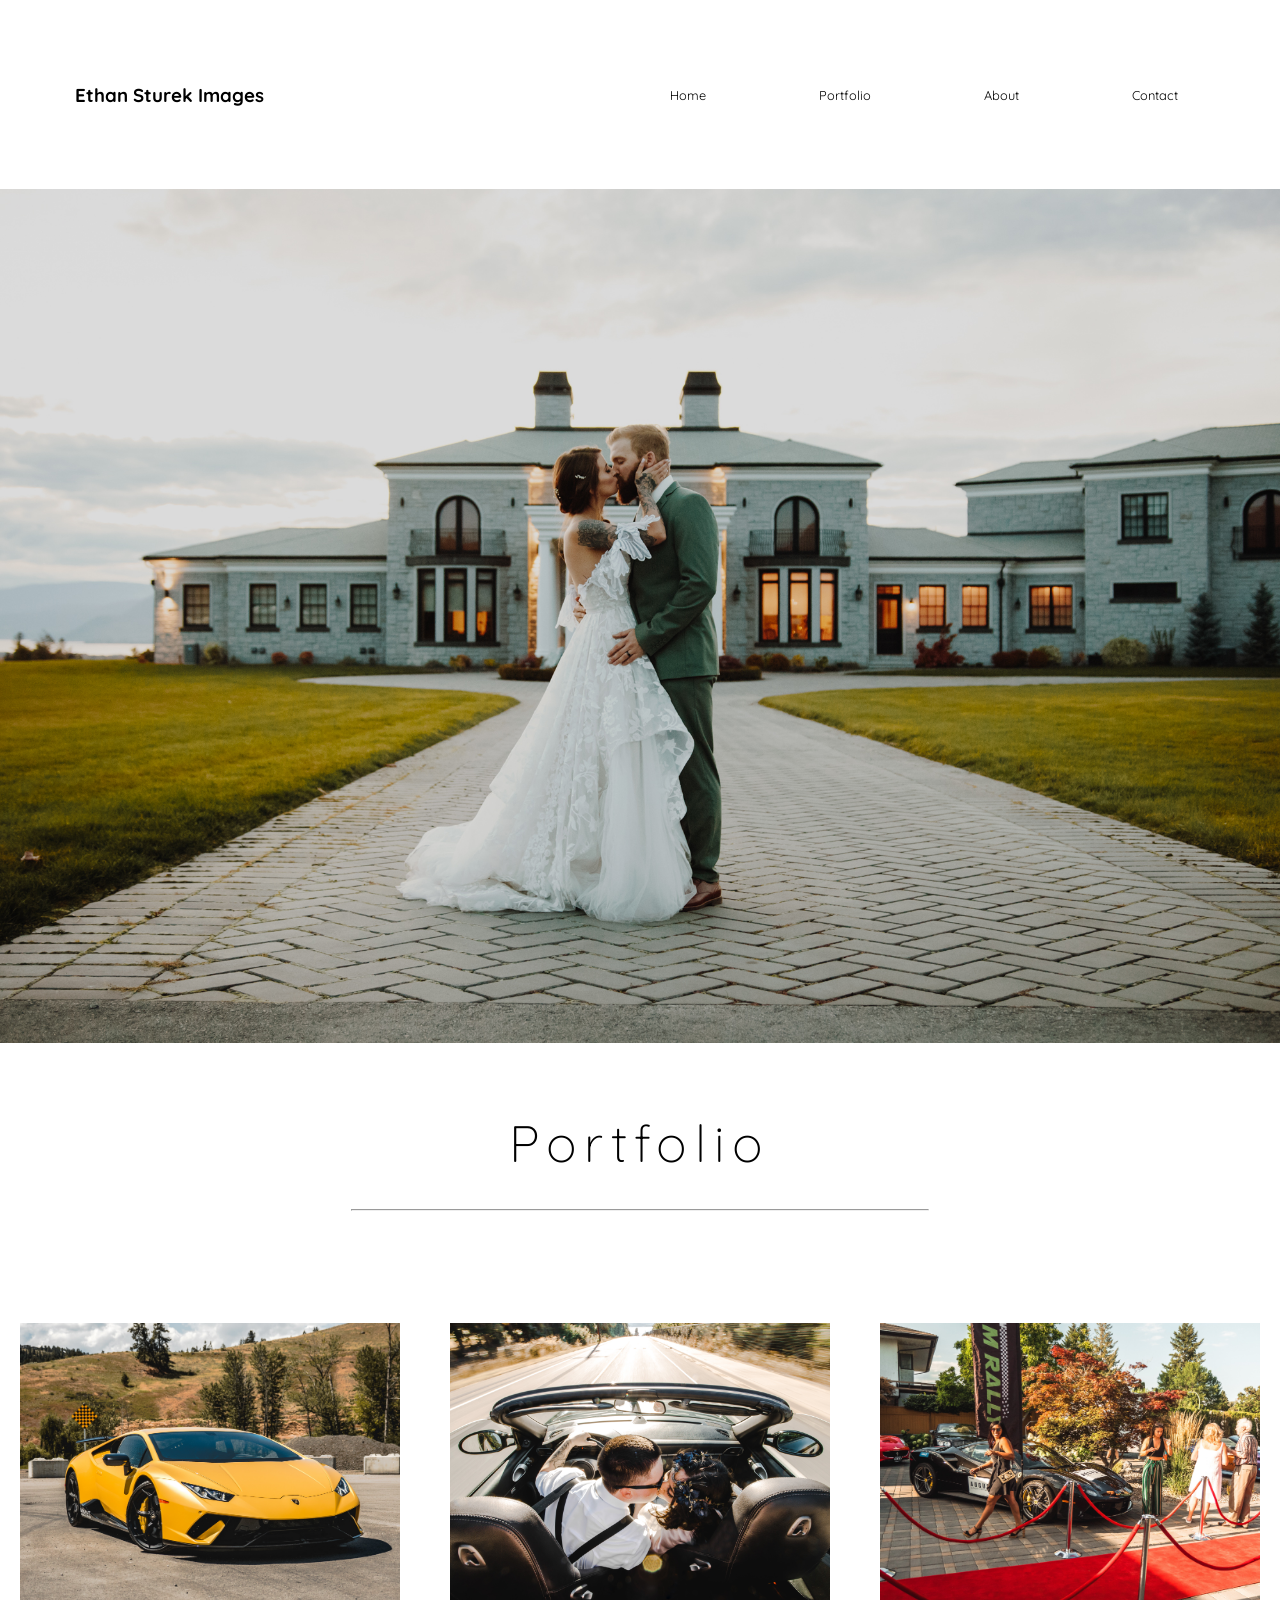
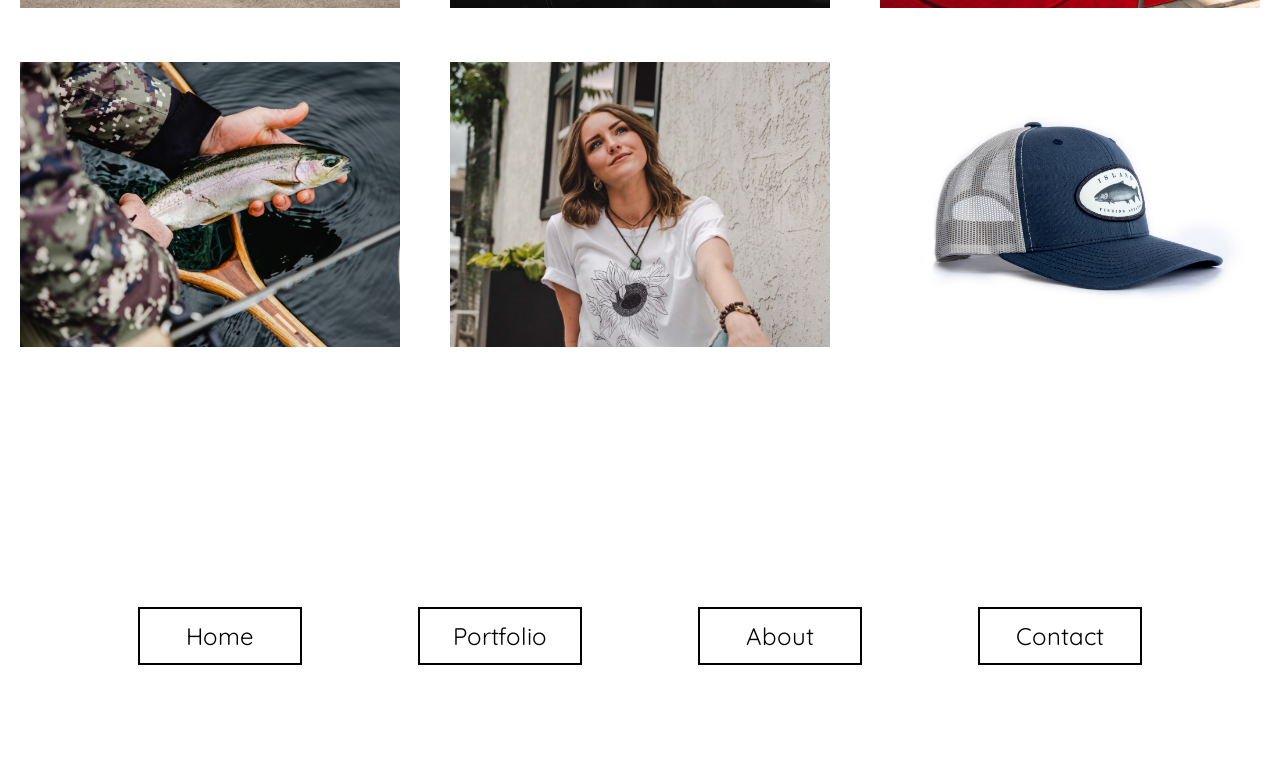
<file: index.html>
<!DOCTYPE html>
<html lang="en">
<head>
    <meta charset="UTF-8">
    <meta name="viewport" content="width=device-width, initial-scale=1.0">
    <meta http-equiv="X-UA-Compatible" content="IE=edge">
    <link rel="preconnect" href="https://fonts.googleapis.com">
    <link rel="preconnect" href="https://fonts.gstatic.com" crossorigin>
    <link href="https://fonts.googleapis.com/css2?family=Quicksand:wght@300..700&display=swap" rel="stylesheet">
    <link rel="stylesheet" href="style.css">
    <title>ESImages</title>
</head>
<body>
    <header>
        <h3 class="logo">Ethan Sturek Images</h3>
        <nav>
            <ul>
                <li><a href="#">Home</a></li>
                <li><a href="#">Portfolio</a></li>
                <li><a href="#">About</a></li>
                <li><a href="#">Contact</a></li>
            </ul>
        </nav>
    </header>

    <img class="banner" src="Pictures/Corey1.jpg" alt="Car" style="width:100%; height:auto;">

    <div class="mid-seperator">
        <h1 class="portfolio">
        Portfolio
        </h1>
        <hr style="width:45%">
    </div>

<div class="gallery-container">
        <div class="gallery">
            <div class="image-item">
                <img src="Pictures/Car1.jpg" alt="Car">
                <div class="overlay">Cars</div>
            </div>
            <div class="image-item">
                <img src="Pictures/Zane1.jpg" alt="Zane">
                <div class="overlay">Weddings</div>
            </div>
            <div class="image-item">
                <img src="Pictures/Event1.jpg" alt="Event">
                <div class="overlay">Events</div>
            </div>
            <div class="image-item">
                <img src="Pictures/Fishing1.jpg" alt="Fishing">
                <div class="overlay">Lifestyle</div>
            </div>
            <div class="image-item">
                <img src="Pictures/Portraits1.jpg" alt="Portrait">
                <div class="overlay">Portraits</div>
            </div>
            <div class="image-item">
                <img src="Pictures/Product1.jpg" alt="Product">
                <div class="overlay">Products</div>
            </div>
        </div>
</div>

        <footer>
            <nav>
                <ul>
                    <li><a href="#">Home</a></li>
                    <li><a href="#">Portfolio</a></li>
                    <li><a href="#">About</a></li>
                    <li><a href="#">Contact</a></li>
                </ul>
            </nav>
        </footer>
</body>
</html>
</file>
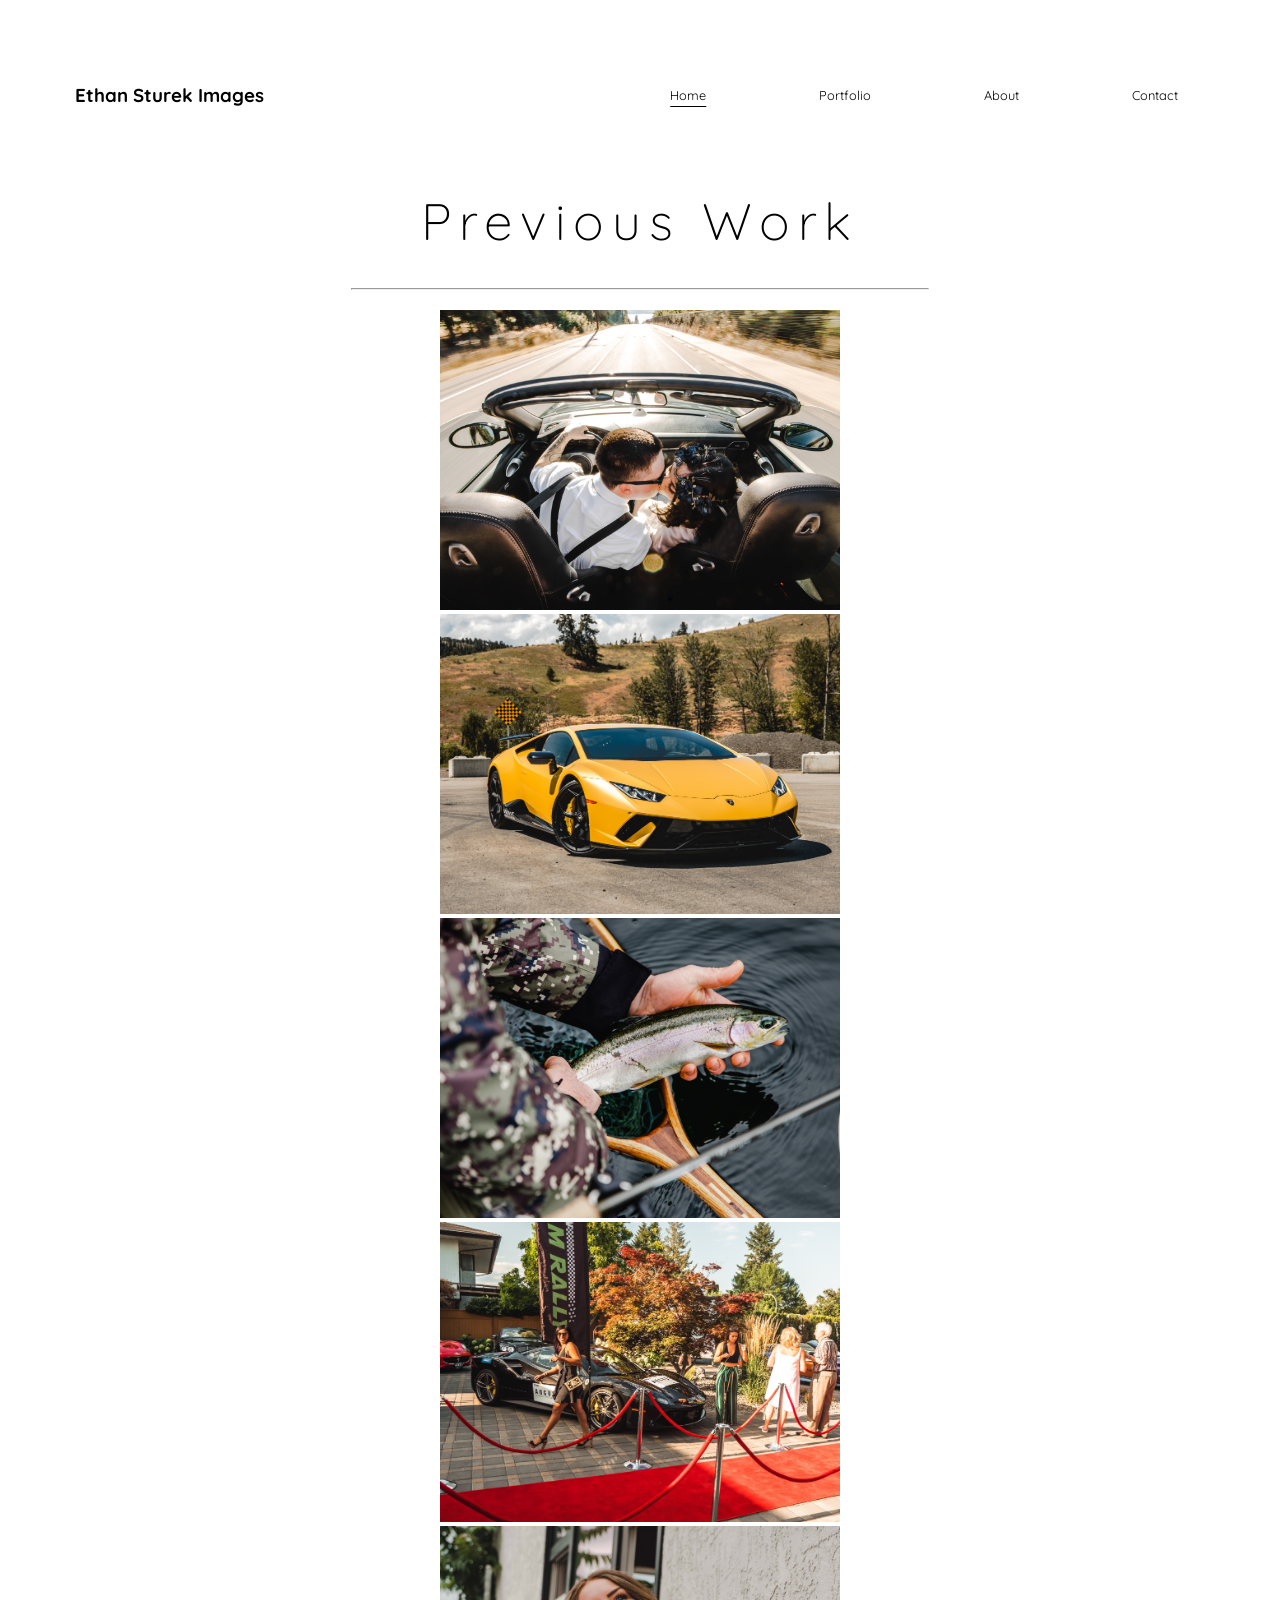
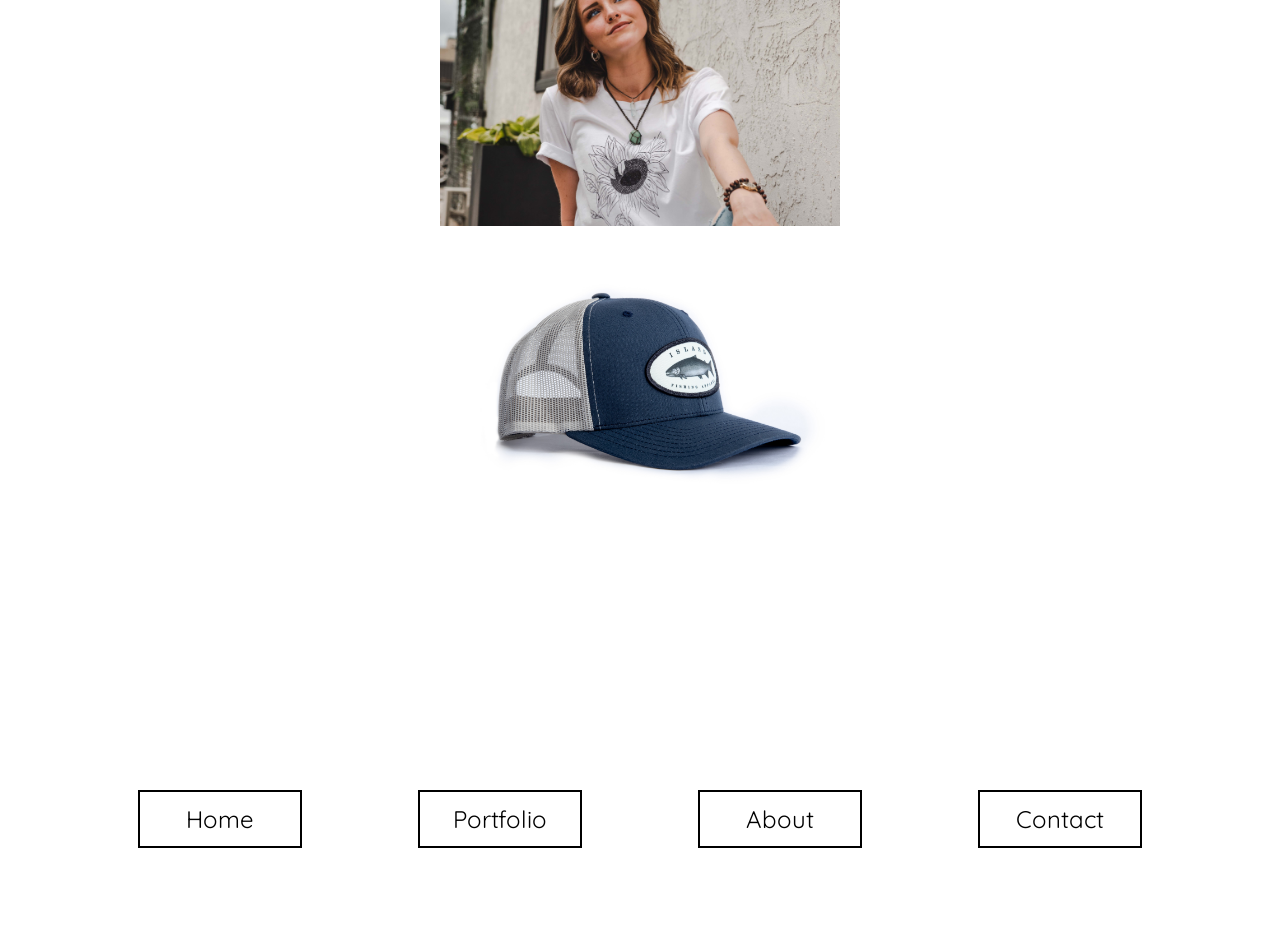
<file: portfolio.html>
<!DOCTYPE html>
<html lang="en">
<head>
    <meta charset="UTF-8">
    <meta name="viewport" content="width=device-width, initial-scale=1.0">
    <meta http-equiv="X-UA-Compatible" content="IE=edge">
    <link rel="preconnect" href="https://fonts.googleapis.com">
    <link rel="preconnect" href="https://fonts.gstatic.com" crossorigin>
    <link href="https://fonts.googleapis.com/css2?family=Quicksand:wght@300..700&display=swap" rel="stylesheet">
    <link rel="stylesheet" href="style.css">
    <title>ESImages</title>
</head>
<body>
    <header>
        <h3 class="logo">Ethan Sturek Images</h3>
        <nav>
            <ul>
                <li><a href="index.html" class="current">Home</a></li>
                <li><a href="portfolio.html">Portfolio</a></li>
                <li><a href="about.html">About</a></li>
                <li><a href="contact.html">Contact</a></li>
            </ul>
        </nav>
    </header>


    <div class="portfolio_title">
        <h1 class="portfolio">
        Previous Work
        </h1>
        <hr style="width:45%">
    </div>

<div class="portfolio-gallery-container">
        <div class="portfolio-gallery">
            <div class="portfolio-image-item">
                <img src="Pictures/Zane1.jpg" alt="Zane" loading="lazy">
                
            </div>
            <div class="portfolio-image-item">
                <img src="Pictures/Car1.jpg" alt="Car" loading="lazy">
            </div>  
            <div class="portfolio-image-item">
                <img src="Pictures/Fishing1.jpg" alt="Fishing" loading="lazy">
            </div>
            <div class="portfolio-image-item">
                <img src="Pictures/Event1.jpg" alt="Event" loading="lazy">
            </div>
            <div class="portfolio-image-item">
                <img src="Pictures/Portraits1.jpg" alt="Portrait" loading="lazy">
                
            </div>
            <div class="portfolio-image-item">
                <img src="Pictures/Product1.jpg" alt="Product" loading="lazy">
                
            </div>
        </div>
</div>

        <footer>
            <nav>
                <ul>
                    <li><a href="#">Home</a></li>
                    <li><a href="#">Portfolio</a></li>
                    <li><a href="#">About</a></li>
                    <li><a href="#">Contact</a></li>
                </ul>
            </nav>
        </footer>
</body>
</html>
</file>
<file: style.css>
body {
    font-family: 'Quicksand', sans-serif;
    margin: 0;
}

.gallery-container {
    display: flex; 
    justify-content: center; 
    margin: 20px; 
    flex-wrap: wrap;
}

.gallery {
    display: grid;
    grid-template-columns: repeat(3, 1fr); 
    grid-gap: 50px; 
    margin: 0; 
    width: 100%; 
    max-width: 1300px; 
}

.image-item {
    position: relative; 
    justify-content: center; 
    align-items: center; 
}

.image-item img {
    max-width: 100%;
    height: auto; 
    transition: transform 0.3s ease-in-out, filter 0.3s ease;
}

.image-item:hover img {
    filter: brightness(50%);
    transform: scale(1.05);
}
.image-item:hover .overlay{
    opacity: 1;
}

.overlay {
    position:absolute;
    display: flex;
    justify-content: center;
    top: 0;
    left: 0;
    width: 100%;
    height: 100%;
    color:white;
    font-weight: bold;
    font-size: 2em;
    text-align: center;
    align-items: center;
    transition: opacity 0.3s ease-in-out;
    opacity: 0;
    letter-spacing: .15em;

}


.portfolio {
    text-align: center;
    
} 

header {
    display: flex;
    align-items: center;
    justify-content: space-between;
    margin: 4em 0em;

}

header nav {
    margin-right: 3em;
}

nav ul li{
    display: inline;
    margin: 0em 3em;
    
   
}
.logo {
    margin-left: 4em;
}

nav ul li a{
    color: black;
    text-decoration: none;
    font-size: 1vw;
    padding: .5em;
}
.banner {
    margin: 0px;
    border: 0px;
}

h1 {
    font-family: 'Quicksand';
    font-weight: 300;
    font-size: 4vw;
    
    letter-spacing: .15em;
}

.mid-seperator {
    margin-bottom: 7em;
    margin-top: 4em;
}

footer {
    text-align: center;
    margin-top: 15em;
    margin-bottom: 5em;
    margin-left: 5em;
    margin-right: 5em;
}

footer nav ul {
    display: flex; 
    justify-content: space-around; 
    flex-wrap: wrap;
    padding: 0; 
    margin: 0; 
}

footer nav ul li a {
    font-size: 1.5em;
    display: block;
    text-align: center;
    align-items: center;
    
    
    
    
}
footer nav ul li {
    border: 2px solid;
    min-width: 10rem;
    min-height: 2rem;
    margin: 1em 3em;
}

.current {
    text-decoration: underline;
    text-underline-offset: 5px;
}

.portfolio-gallery-container {
    display: flex; 
    justify-content: center; 
    margin: 20px; 
    flex-wrap: wrap;
}

.portfolio-gallery {
    display: flexbox;
    grid-template-columns: repeat(3, 1fr); 
    grid-gap: 50px; 
    margin: 0; 
    width: 100%; 
    max-width: 400px; 
}


.portfolio-image-item img {
    max-width: 100%;
    height: auto; 
    
}
</file>
